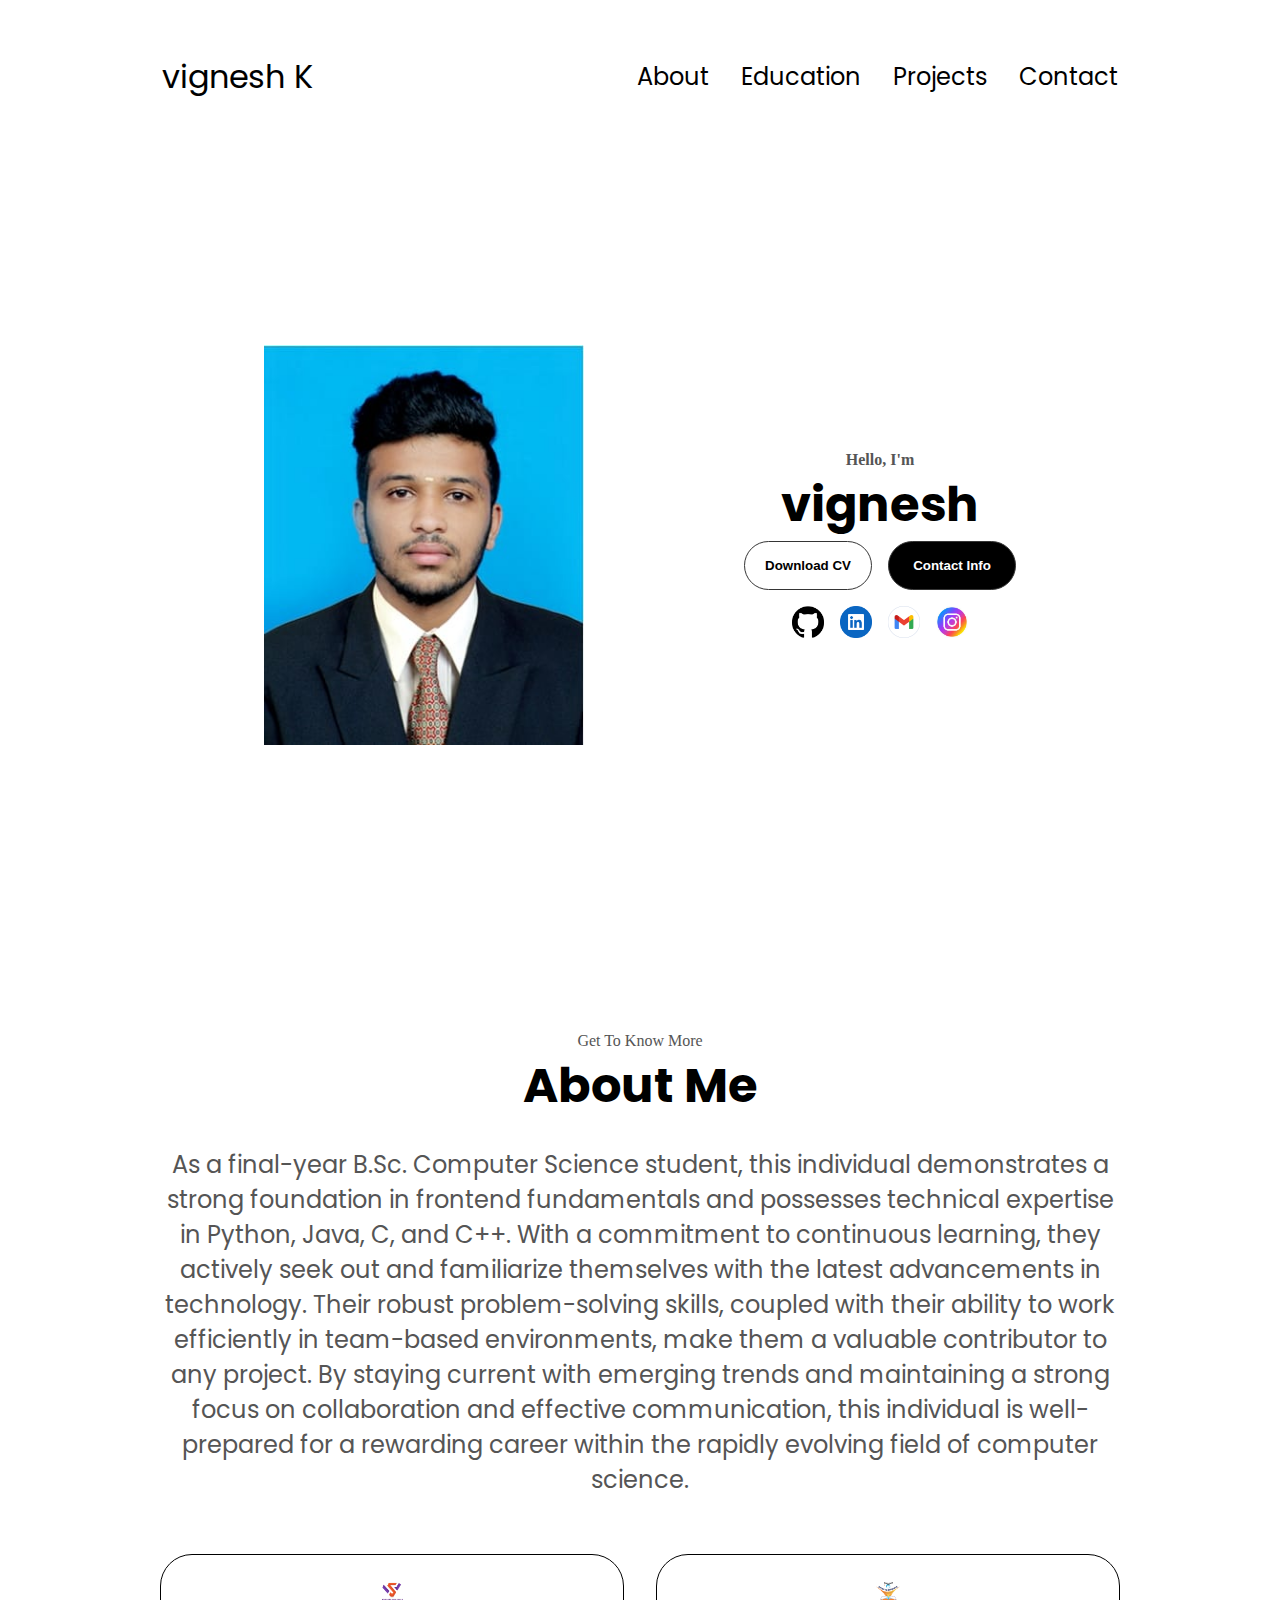
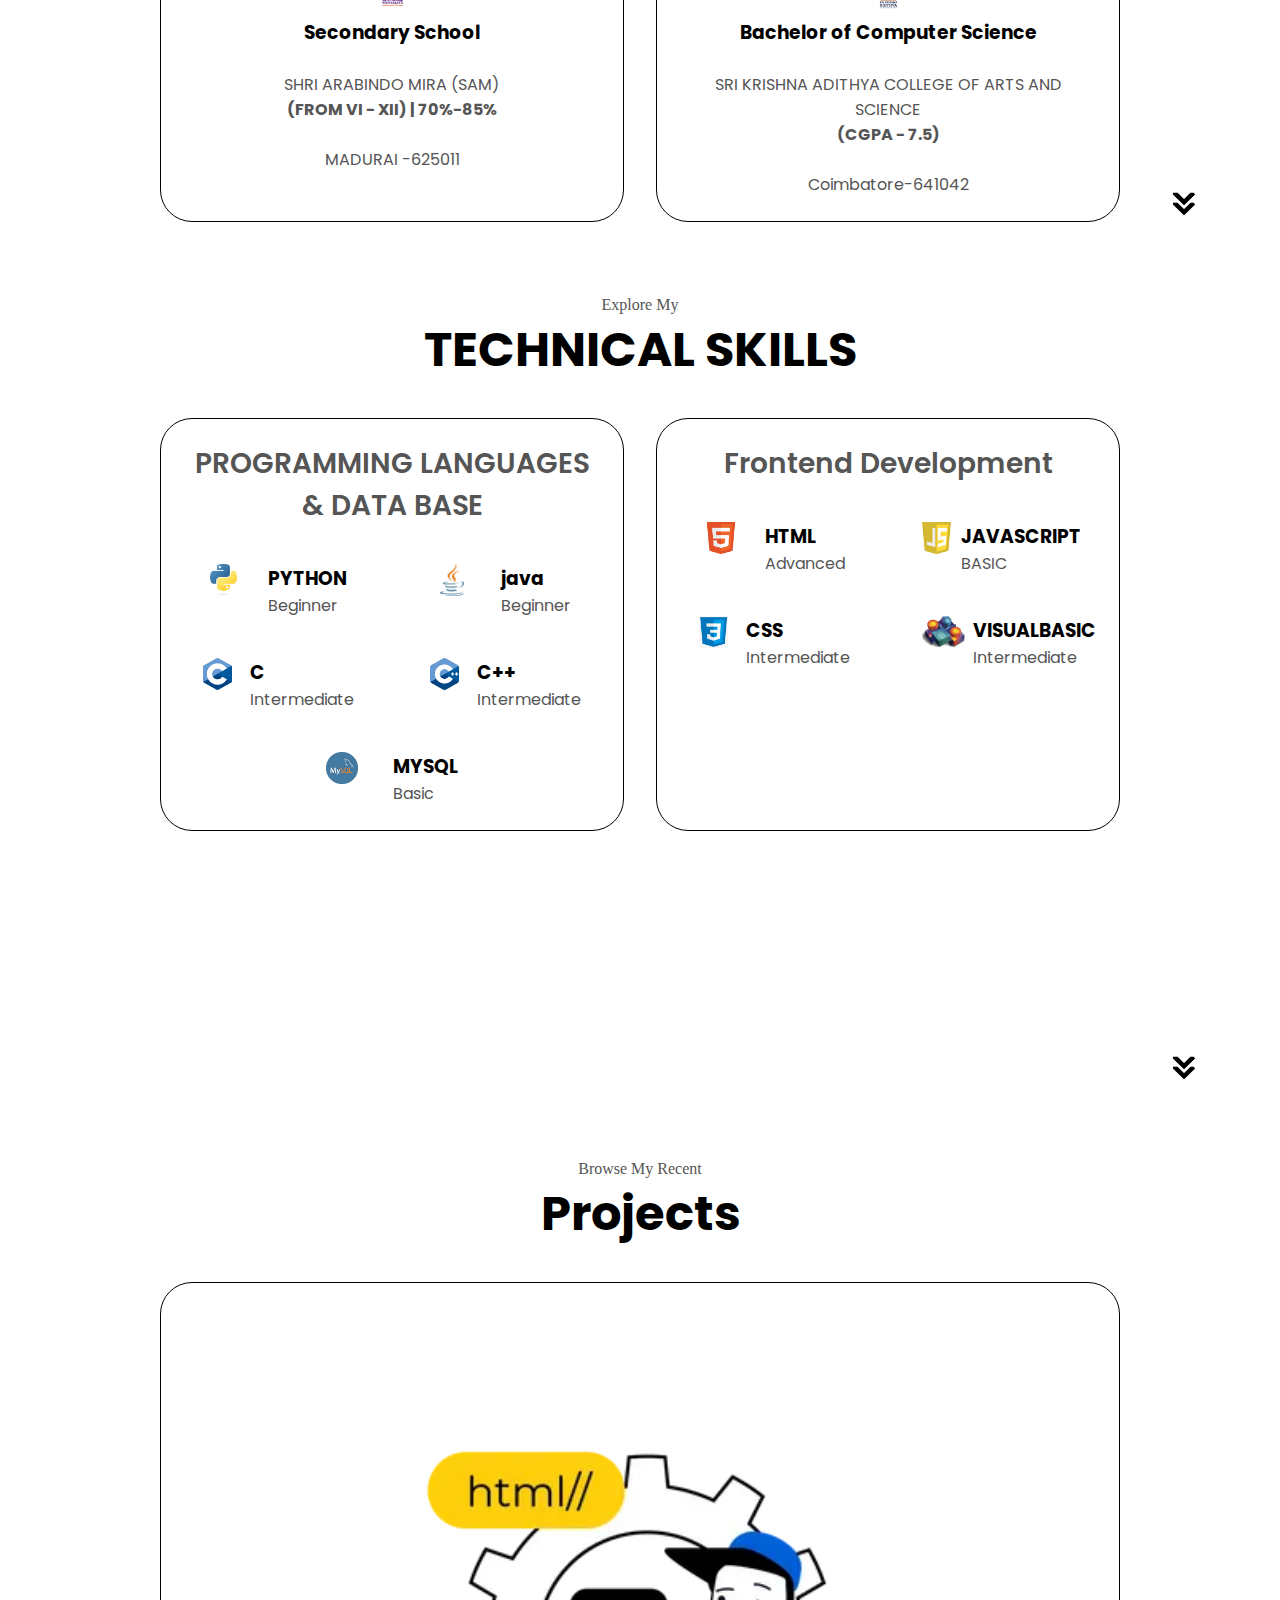
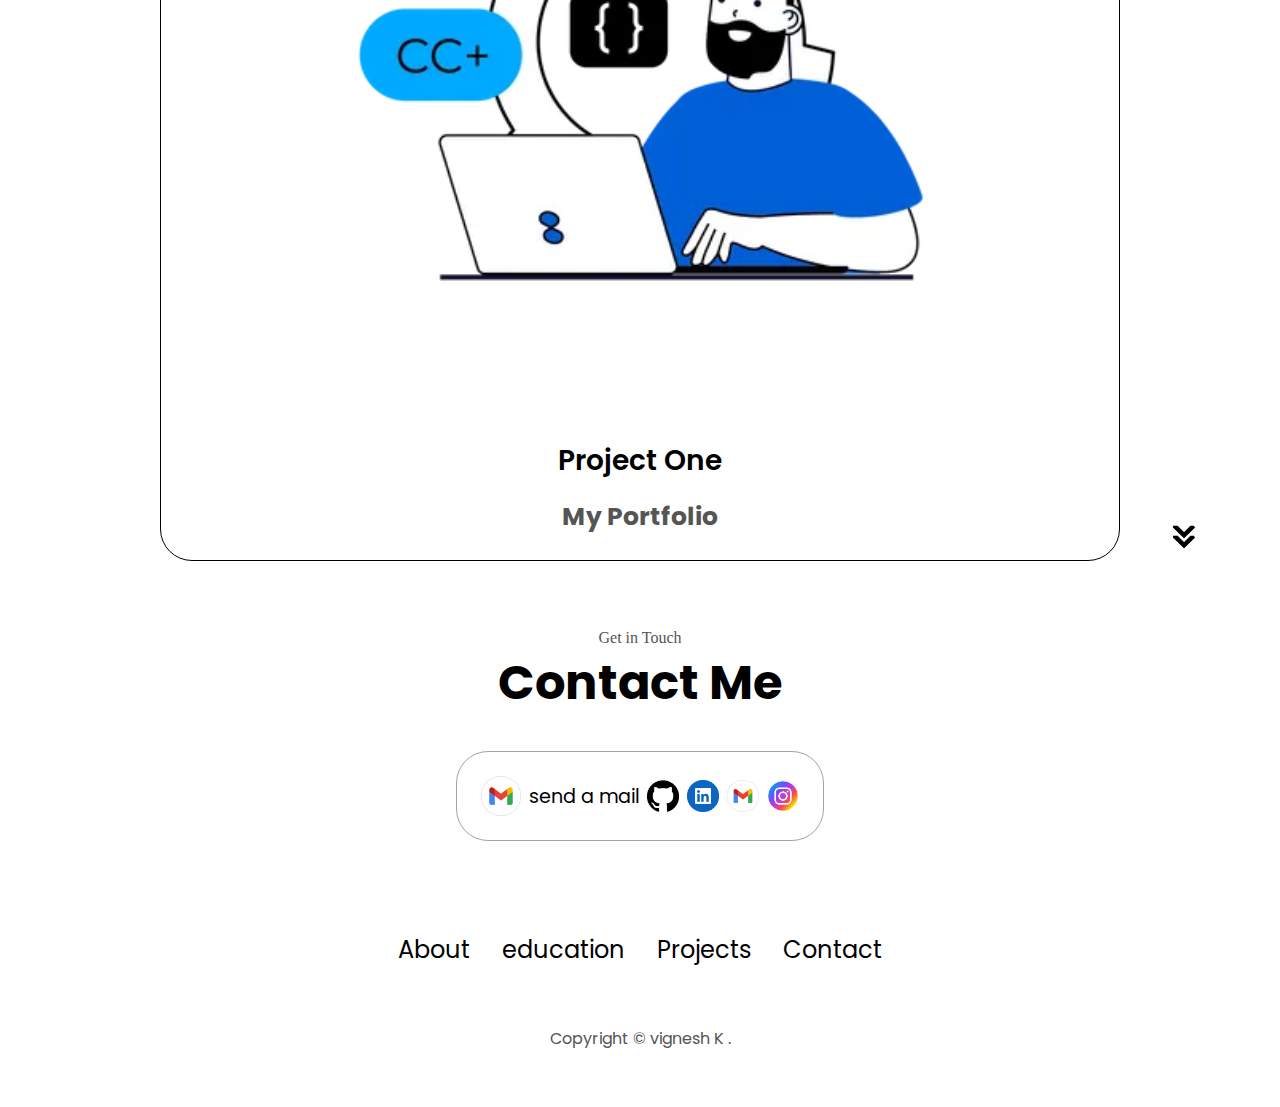
<file: index.html>
<!DOCTYPE html>
<html lang="en">
  <head>
    <meta charset="UTF-8" />
    <meta http-equiv="X-UA-Compatible" content="IE=edge" />
    <meta name="viewport" content="width=device-width, initial-scale=1.0" />
    <title>My Portfolio</title>
    <link rel="stylesheet" href="style.css" />
    <link rel="stylesheet" href="media.css" />
    <style>
      
    </style>
  </head>
  <body>
    <nav id="desktop-nav">
      <div class="logo">vignesh K</div>
      <div>
        <ul class="nav-links">
          <li><a href="#about">About</a></li>
          <li><a href="#education">Education</a></li>
          <li><a href="#projects">Projects</a></li>
          <li><a href="#contact">Contact</a></li>
        </ul>
      </div>
    </nav>
    <nav id="hamburger-nav">
      <div class="logo"  >VIGNESH K   </div>
      <div class="hamburger-menu">
        <div class="hamburger-icon" onclick="toggleMenu()">
          <span></span>
          <span></span>
          <span></span>
        </div>
        <div class="menu-links">
          <li><a href="#about" onclick="toggleMenu()">About</a></li>
          <li><a href="#education" onclick="toggleMenu()">Education</a></li>
          <li><a href="#projects" onclick="toggleMenu()">Projects</a></li>
          <li><a href="#contact" onclick="toggleMenu()">Contact</a></li>
        </div>
      </div>
    </nav>
    <section id="profile">
      <div class="section__pic-container">
        <img src="./images/vignesh.jpeg" alt="vignesh K Profile picture">
      </div>
      <div class="section__text">
        <p class="section__text__p1 ">Hello, I'm</p>
        <h1 class="title">vignesh </h1>
        <div class="btn-container">
          <button
            class="btn btn-color-2"
            onclick="window.open('HARI.pdf')"
          > 
          Download CV
          </button>
          <button class="btn btn-color-1" onclick="location.href='#contact'">
            Contact Info
          </button>
        </div>
        <div id="socials-container">
         
          <img
            src="./images/github.png"
            alt="My Github profile"
            class="icon"
            onclick="location.href='https://www.linkedin.com/in/bala-surya-6a621b24a?utm_source=share&utm_campaign=share_via&utm_content=profile&utm_medium=android_app'"
            />
            <img
            src=" ./images/linkedin.png".png"
            alt="My linkedin profile"
            class="icon"
            onclick="location.href='ign=share_via&utm_content=profile&utm_medium=ios_app"
            />
           
            <img
            src="./images/gmaill.png"
            alt="My mail ID"
            class="icon"
            onclick="location.href='https://formsubmit.co/el/xajina'"
            />

            <img
            src="./images/instagram.jpg"
            alt="My instagram profile"
            class="icon"
            onclick="location.href='https://instagram.com/luc.ky_lad?igshid=OGQ5ZDc2ODk2ZA%3D%3D&utm_source=qr'"
            />  
        
        </div>
      </div>
    </section>
    <section id="about">
      <p class="section__text__p1">Get To Know More</p>
      <h1 class="title">About Me</h1>
      <div class="text-container">
        <br><p style="font-size:24px; text-align:center;"> 
          As a final-year B.Sc.  Computer Science student, this individual demonstrates a strong foundation in frontend fundamentals and 
          possesses technical expertise in Python, Java, C, and C++. With a commitment to continuous learning, 
          they actively seek out and familiarize themselves with the latest advancements in technology.
          Their robust problem-solving skills, coupled with their ability to work efficiently in team-based environments, 
          make them a valuable contributor to any project. By staying current with emerging trends and 
          maintaining a strong focus on collaboration and effective communication, this individual is well-prepared for
          a rewarding career within the rapidly evolving field of computer science.
        </p><br>
      </div>
       <div class="about-details-container">
          <div class="about-containers">
            <div class="details-container">
              <img
                src="./images/school.png"
                alt="icon"
                class="icon"
              />
              <h3> Secondary School</h3><br>
              <p>SHRI ARABINDO MIRA (SAM) <br ><b>(FROM VI - XII) | 70%-85% </b> <br><br>MADURAI -625011 </p>
            </div>
            <div class="details-container">
              <img
                src="./images/college.png"
                alt="SKACAS logo "
                class="icon"
              />
              <h3>Bachelor of Computer Science</h3><br>
              <p>SRI KRISHNA ADITHYA COLLEGE OF ARTS AND  SCIENCE<br><b>(CGPA - 7.5)</b><br><br>Coimbatore-641042</p>
            </div>
          </div>
        
        </div>
      </div>
      
      <img
        src="./images/arrow.png"
        alt="Arrow icon"
        class="icon arrow"
        onclick="location.href='#education'"
      />
    </section>

    <section id="education">
      <p class="section__text__p1">Explore My</p>
      <h1 class="title">TECHNICAL SKILLS</h1>
      <div class="education-details-container">
        <div class="about-containers">
          <div class="details-container">
            <h2 class="education-sub-title">PROGRAMMING LANGUAGES  <br>& DATA BASE</h2>
            <div class="article-container">
              <article>
                <img
                  src="./images/PYTHON.jpg"
                  alt=" Python icon"
                  class="icon"
                />
                <div>
                  <h3>PYTHON</h3>
                  <p>Beginner</p>
                </div>
              </article>
              <article>
                <img
                  src="./images/JAVA.png"
                  alt="java icon"
                  class="icon"
                />
                <div>
                  <h3>java</h3>
                  <p>Beginner</p>
                </div>
              </article>
              <article>
                <img
                  src="./images/C.png"
                  alt="C icon"
                  class="icon"
                />
                <div>
                  <h3>C</h3>
                  <p>Intermediate</p>
                </div>
              </article>
               <article>
                <img
                  src="./images/C++.png"
                  alt="C++ icon"
                  class="icon"
                />
                <div>
                  <h3>C++</h3>
                  <p>Intermediate</p>
                </div>

              </article>
              <article>
                <img
                  src="./images/MYSQL.png"
                  alt="mysql icon"
                  class="icon"
                />
                <div>
                  <h3>MYSQL</h3>
                  <p>Basic</p>
                </div>
              </article>
             
            </div>
          </div>
          <div class="details-container">
            <h2 class="education-sub-title">Frontend Development  </h2>
            <div class="article-container">
              <article>
                <img
                  src="./images/html.png"
                  alt="html icon"
                  class="icon"
                />
                <div>
                  <h3>HTML</h3>
                  <p>Advanced</p>
                </div>
              </article>
              <article>
                <img
                  src="./images/javascript.png"
                  alt="javascript icon"
                  class="icon"
                />
                <div>
                  <h3>JAVASCRIPT</h3>
                  <p>BASIC</p>
                </div>
              </article>
              <article>
                <img
                  src="./images/css.png"
                  alt="css icon"
                  class="icon"
                />
                <div>
                  <h3>CSS</h3>
                  <p>Intermediate</p>
                </div>
              </article>
              <article>
                <img
                  src="./images/VB.jpg"
                  alt="education icon"
                  class="icon"
                />
                <div>
                  <h3>VISUALBASIC</h3>
                  <p>Intermediate</p>
                </div>
              </article>
            </div>
          </div>
        </div>
      </div>
      <img
        src="./images/arrow.png"
        alt="Arrow icon"
        class="icon arrow"
        onclick="location.href='#projects'"
      />
    </section>
    <section id="projects">
      <p class="section__text__p1">Browse My Recent</p>
      <h1 class="title">Projects</h1>
      <div class="education-details-container">
        <div class="about-containers">
          <div class="details-container color-container">
            <div class="article-container">
              <img
                src="./images/project.png"
                alt="Project 1 icon "
                class="project-img"
              />
            </div>
             <h2 class="education-sub-title project-title">Project One </h2>
             <P style="font-size: 25px;"><strong>My Portfolio</strong></P>
             <div class="btn-container">
             </div>
           </div>
  
            </div>
          </div>
        </div>
      </div>
      <img
        src="./images/arrow.png"
        alt="Arrow icon"
        class="icon arrow"
        onclick="location.href='#contact'"
      />
    </section>
    <section id="contact">
      <p class="section__text__p1">Get in Touch</p>
      <h1 class="title">Contact Me</h1>
      <div class="contact-info-upper-container">
        <div class="contact-info-container">
          <img
            src="./images/gmaill.png"
            alt="Email icon"
            class="icon contact-icon email-icon"
          />
          <p><a href="https://formsubmit.co/el/xajina ">send a mail </a></p>
        
          <img
            src="./images/github.png"
            alt="My Github profile"
            class="icon"
            onclick="location.href='https://github.com/Kavin8859'"
            />
          <img
            src="./images/linkedin.png".png"
            alt="My linkedin profile"
            class="icon"
            onclick="location.href='https://www.linkedin.com/in/kavi-varshan-s-169427248/'"
            />
           
          <img
            src="./images/gmaill.png"
            alt="My mail ID"
            class="icon"
            onclick="location.href='mailto:Kavinkavin8859@gmail.com'"
            />

          <img
            src="./images/instagram.jpg"
            alt="./My instagram profile"
            class="icon"
            onclick="location.href='https://www.instagram.com/__kavin_11_/'"
            />
        
        </div>
     
      </div>
    </section>
    <footer>
      <nav>
        <div class="nav-links-container">
          <ul class="nav-links">
            <li><a href="#about">About</a></li>
            <li><a href="#education">education</a></li>
            <li><a href="#projects">Projects</a></li>
            <li><a href="#contact">Contact</a></li>
          </ul>
        </div>
      </nav>
      <p>Copyright &#169;  vignesh K .</p>
    </footer>
    <script src="script.js"></script>
  </body>
</html>
</file>
<file: style.css>
/* GENERAL */

@import url("https://fonts.googleapis.com/css2?family=Poppins:wght@300;400;500;600&display=swap");

* {
  margin: 0;
  padding: 0;
}

body {
  font-family: "Poppins", sans-serif;
}

html {
  scroll-behavior: smooth;
}

p {
  
  color: rgb(85, 85, 85);
}

/* TRANSITION */

a,
.btn {
  transition: all 300ms ease;
}

/* DESKTOP NAV */

nav,
.nav-links {
  display: flex;
}

nav {
  justify-content: space-around;
  align-items: center;
  height: 17vh;
}

.nav-links {
  gap: 2rem;
  list-style: none;
  font-size: 1.5rem;
}

a {
  color: black;
  text-decoration: none;
  text-decoration-color: white;
}

a:hover {
  color: grey;
  text-decoration: underline;
  text-underline-offset: 1rem;
  text-decoration-color: rgb(181, 181, 181);
}

.logo {
  font-size: 2rem;
}

.logo:hover {
  cursor: default;
}

/* HAMBURGER MENU */

#hamburger-nav {
  display: none;
}

.hamburger-menu {
  position: relative;
  display: inline-block;
}

.hamburger-icon {
  display: flex;
  flex-direction: column;
  justify-content: space-between;
  height: 24px;
  width: 30px;
  cursor: pointer;
}
.hamburger-icon span {
  width: 100%;
  height: 2px;
  background-color: black;
  transition: all 0.3 ease-in-out;
}

.menu-links {
  position: absolute;
  top: 100%;
  right: 0;
  background-color: white;
  width: fit-content;
  max-height: 0;
  overflow: hidden;
  transition: all 0.3 ease-in-out;
}

.menu-links a {
  display: block;
  padding: 10px;
  text-align: center;
  font-size: 1.5rem;
  color: black;
  text-decoration: none;
  transition: all 0.3 ease-in-out;
}

.menu-links li {
  list-style: none;
}

.menu-links.open {
  max-height: 300px;
}

.hamburger-icon.open span:first-child {
  transform: rotate(45deg) translate(10px, 5px);
}

.hamburger-icon.open span:nth-child(2) {
  opacity: 0;
}

.hamburger-icon.open span:last-child {
  transform: rotate(-45deg) translate(10px, -5px);
}

.hamburger-icon span:first-child {
  transform: none;
}

.hamburger-icon span:first-child {
  opacity: 1;
}

.hamburger-icon span:first-child {
  transform: none;
}

/* SECTIONS */

section {
  padding-top: 4vh;
  height: 96vh;
  margin: 0 10rem;
  box-sizing: border-box;
  min-height: fit-content;
}

.section-container {
  display: flex;
}

/* PROFILE SECTION */

#profile {
  display: flex;
  justify-content: center;
  gap: 5rem;
  height: 80vh;
}

.section__pic-container {
  display: flex;
  height: 400px;
  width: 400px;
  margin: auto 0;
}

.section__text {
  align-self: center;
  text-align: center;
}

.section__text p {
  font-weight: 600;
}

.section__text__p1 {
  font-family: Pacifico , cursive;
  text-align: center;
}

.section__text__p2 {
  font-size: 1.75rem;
  margin-bottom: 1rem;
}

.title {
  font-size: 3rem;
  text-align: center;
}

#socials-container {
  display: flex;
  justify-content: center;
  margin-top: 1rem;
  gap: 1rem;
}

/* ICONS */

.icon {
  cursor: pointer;
  height: 2rem;
}

/* BUTTONS */

.btn-container {
  display: flex;
  justify-content: center;
  gap: 1rem;
}

.btn {
  font-weight: 600;
  transition: all 300ms ease;
  padding: 1rem;
  width: 8rem;
  border-radius: 2rem;
}

.btn-color-1,
.btn-color-2 {
  border: rgb(53, 53, 53) 0.1rem solid;
}

.btn-color-1:hover,
.btn-color-2:hover {
  cursor: pointer;
}

.btn-color-1,
.btn-color-2:hover {
  background: rgb(0, 0, 0);
  color: white;
}

.btn-color-1:hover {
  background: rgb(0, 0, 0);
}

.btn-color-2 {
  background: none;
}

.btn-color-2:hover {
  border: rgb(255, 255, 255) 0.1rem solid;
}

.btn-container {
  gap: 1rem;
}

/* ABOUT SECTION */

#about {
  position: relative;
}

.about-containers {
  gap: 2rem;
  margin-bottom: 2rem;
  margin-top: 2rem;
}

.about-details-container {
  justify-content: center;
  flex-direction: column;
}

.about-containers,
.about-details-container {
  display: flex;
}

.about-pic {
  border-radius: 2rem;
}

.arrow {
  position: absolute;
  right: -5rem;
  bottom: 2.5rem;
}

.details-container {
  padding: 1.5rem;
  flex: 1;
  background: white;
  border-radius: 2rem;
  border: rgb(53, 53, 53) 0.1rem solid;
  border-color: rgb(0, 0, 0);
  text-align: center;
}

.section-container {
  gap: 4rem;
  height: 80%;
}

.section__pic-container {
  height: 400px;
  width: 400px;
  margin: auto 0;
}

#education {
  position: relative;
}

.education-sub-title {
  color: rgb(85, 85, 85);
  font-weight: 600;
  font-size: 1.75rem;
  margin-bottom: 2.3rem;
}

.education-details-container {
  display: flex;
  justify-content: center;
  flex-direction: column;
}

.article-container {
  display: flex;
  text-align: initial;
  flex-wrap: wrap;
  flex-direction: row;
  gap: 2.5rem;
  justify-content: space-around;
}

article {
  display: flex;
  width: 10rem;
  justify-content: space-around;
  gap: 0.5rem;
}

article .icon {
  cursor: default;
}

/* PROJECTS SECTION */

#projects {
  position: relative;
}

.color-container {
  border-color: rgb(0, 0, 0);
  background: rgb(255, 255, 255);
}

.project-img {
  border-radius: 2rem;
  width: 90%;
  height: 90%;
}

.project-title {
  margin: 1rem;
  color: black;
}

.project-btn {
  color: black;
  border-color: rgb(163, 163, 163);
}

/* CONTACT */

#contact {
  display: flex;
  justify-content: center;
  flex-direction: column;
  height: 70vh;
}

.contact-info-upper-container {
  display: flex;
  justify-content: center;
  border-radius: 2rem;
  border: rgb(53, 53, 53) 0.1rem solid;
  border-color: rgb(163, 163, 163);
  background: (250, 250, 250);
  margin: 2rem auto;
  padding: 0.5rem;
}

.contact-info-container {
  display: flex;
  align-items: center;
  justify-content: center;
  gap: 0.5rem;
  margin: 1rem;
}

.contact-info-container p {
  font-size: larger;
}

.contact-icon {
  cursor: default;
}

.email-icon {
  height: 2.5rem;
}

/* FOOTER SECTION */

footer {
  height: 26vh;
  margin: 0 1rem;
}

footer p {
  text-align: center;
}
</file>
<file: media.css>
@media screen and (max-width: 1400px) {
  #profile {
    height: 83vh;
    margin-bottom: 6rem;
  }
  .about-containers {
    flex-wrap: wrap;
  }
  #contact,
  #projects {
    height: fit-content;
  }
}

@media screen and (max-width: 1200px) {
  #desktop-nav {
    display: none;
  }
  #hamburger-nav {
    display: flex;
  }
  #education,
  .education-details-container {
    margin-top: 2rem;
  }
  #profile,
  .section-container {
    display: block;
  }
  .arrow {
    display: none;
  }
  section,
  .section-container {
    height: fit-content;
  }
  section {
    margin: 0 5%;
  }
  .section__pic-container {
    width: 275px;
    height: 275px;
    margin: 0 auto 2rem;
  }
  .about-containers {
    margin-top: 0;
  }
}

@media screen and (max-width: 600px) {
  #contact,
  footer {
    height: 40vh;
  }
  #profile {
    height: 83vh;
    margin-bottom: 0;
  }
  article {
    font-size: 1rem;
  }
  footer nav {
    height: fit-content;
    margin-bottom: 2rem;
  }
  .about-containers,
  .contact-info-upper-container,
  .btn-container {
    flex-wrap: wrap;
  }
  .contact-info-container {
    margin: 0;
  }
  .contact-info-container p,
  .nav-links li a {
    font-size: 1rem;
  }
  .education-sub-title {
    font-size: 1.25rem;
  }
  .logo {
    font-size: 1.5rem;
  }
  .nav-links {
    flex-direction: column;
    gap: 0.5rem;
    text-align: center;
  }
  .section__pic-container {
    width: auto;
    height: 46vw;
    justify-content: center;
  }
  .section__text__p2 {
    font-size: 1.25rem;
  }
  .title {
    font-size: 2rem;
  }
  .text-container {
    text-align: justify;
  }
}
</file>
